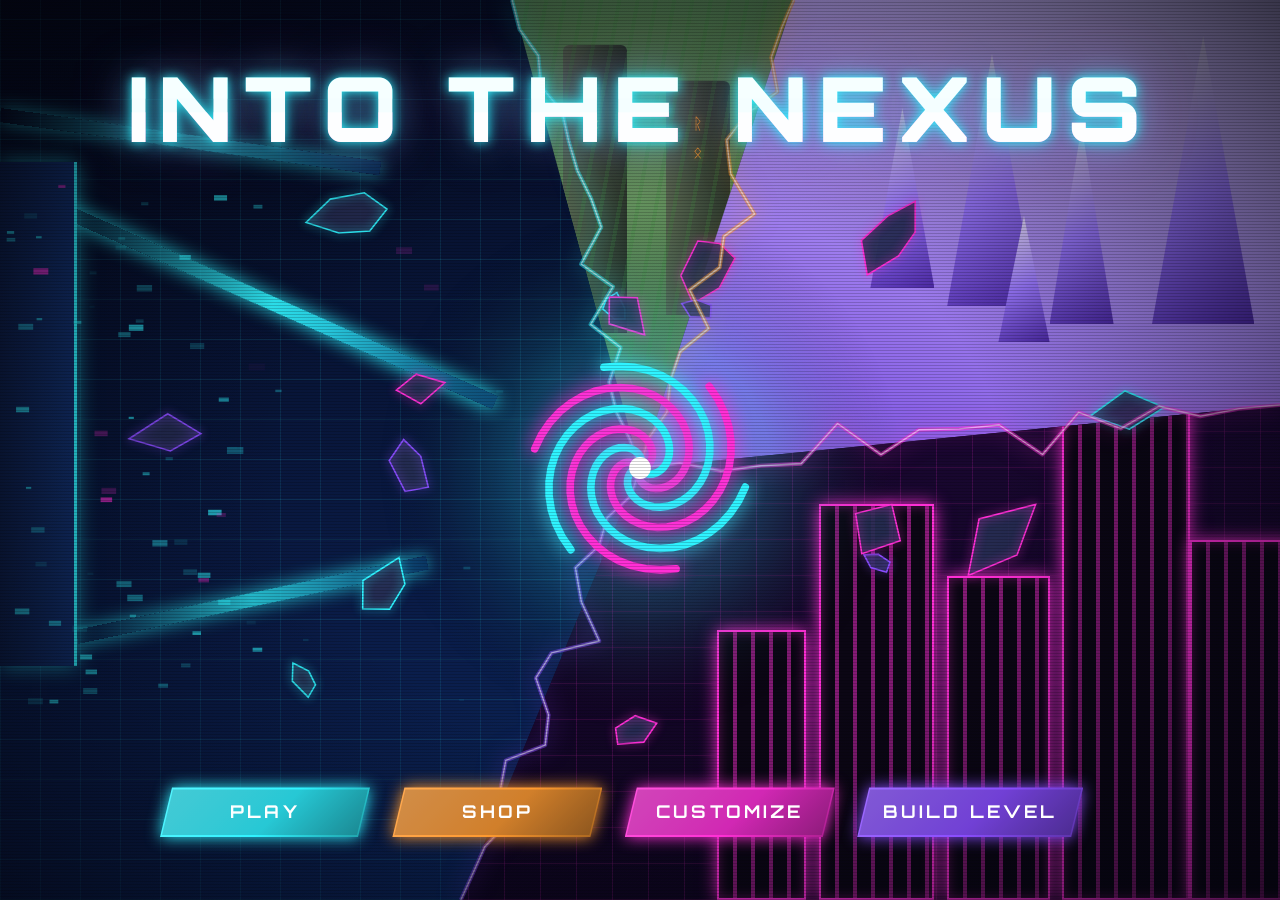
<file: index.html>
<!DOCTYPE html>
<html lang="en">
<head>
  <meta charset="UTF-8">
  <meta name="viewport" content="width=device-width, initial-scale=1, viewport-fit=cover">
  <title>Into the Nexus</title>
  <link rel="preconnect" href="https://fonts.googleapis.com">
  <link rel="preconnect" href="https://fonts.gstatic.com" crossorigin>
  <link href="https://fonts.googleapis.com/css2?family=Orbitron:wght@500;700;900&display=swap" rel="stylesheet">
  <style>

/* ===== THE NEXUS ===== */
:root{--void:#05030a;--r1:#00e5ff;--r2:#ff2e93;--r3:#ffb020;--r4:#7cff4d;--violet:#8a4dff;--text:#eef2ff;--muted:#8f8aa8;--border:#2a2440;--cut:14px}
*{box-sizing:border-box;-webkit-tap-highlight-color:transparent;-webkit-user-select:none;user-select:none}
html,body{margin:0;width:100%;height:100%;overflow:hidden;background:var(--void);overscroll-behavior:none}
body{touch-action:none;font-family:"Trebuchet MS","Segoe UI",system-ui,sans-serif;color:var(--text)}
canvas{display:block}.menu{position:fixed;inset:0;z-index:10;display:flex;flex-direction:column;align-items:center;justify-content:center;gap:16px;padding:max(20px,env(safe-area-inset-top)) 20px max(20px,env(safe-area-inset-bottom));color:var(--text);text-align:center;overflow:hidden;background:radial-gradient(circle at 50% 50%,#000 0,#000 12%,transparent 38%),radial-gradient(circle at 0 0,rgba(0,229,255,.35),transparent 45%),radial-gradient(circle at 100% 0,rgba(255,46,147,.32),transparent 45%),radial-gradient(circle at 0 100%,rgba(124,255,77,.22),transparent 45%),radial-gradient(circle at 100% 100%,rgba(255,176,32,.3),transparent 45%),var(--void);animation:fadeIn .4s ease-out,realityDrift 14s ease-in-out infinite alternate}
/* Main menu: keep the upgraded CSS/Nexus visual; no Gemini artwork. */
#menu{background-color:transparent!important}
.menu:before,.menu:after{content:none;display:none}
#menu{animation:fadeIn .4s ease-out}
.menu>*{position:relative;z-index:1}.menu.hidden{display:none}.menu h1{font-size:clamp(34px,8vw,76px);margin:0 0 18px;letter-spacing:10px;text-transform:uppercase;font-weight:900;color:#fff;text-shadow:-3px 0 var(--r1),3px 0 var(--r2),0 0 24px rgba(138,77,255,.9),0 0 60px rgba(138,77,255,.6);animation:glitch 3.2s infinite}
.menu h2{font-size:clamp(26px,5vw,48px);margin:0 0 14px;font-weight:800;letter-spacing:4px;text-transform:uppercase;text-shadow:-2px 0 var(--r1),2px 0 var(--r2),0 0 22px rgba(138,77,255,.7)}.menu p{margin:0;font-size:15px;letter-spacing:4px;text-transform:uppercase;color:var(--muted)}

.menu .level{font-size:17px}.loader{width:260px;height:12px;border:2px solid var(--border);clip-path:polygon(8px 0,100% 0,calc(100% - 8px) 100%,0 100%);background:#0a0716;box-shadow:inset 0 2px 6px rgba(0,0,0,.7);overflow:hidden}.loader:after{content:"";display:block;width:45%;height:100%;background:linear-gradient(90deg,var(--r1),var(--violet),var(--r2),var(--r3));box-shadow:0 0 14px var(--violet);animation:load 1s ease-in-out infinite}
@keyframes load{0%{transform:translateX(-100%)}100%{transform:translateX(330%)}}@keyframes fadeIn{from{opacity:0}to{opacity:1}}@keyframes spin{to{transform:rotate(360deg)}}@keyframes realityDrift{from{filter:hue-rotate(0deg)}to{filter:hue-rotate(40deg)}}@keyframes portal{from{background-position:0 0,0 0}to{background-position:250% 0,0 0}}@keyframes flicker{0%,92%,100%{opacity:1}93%{opacity:.55}95%{opacity:1}97%{opacity:.7}}@keyframes glitch{0%,86%,100%{transform:none;text-shadow:-3px 0 var(--r1),3px 0 var(--r2),0 0 24px rgba(138,77,255,.9),0 0 60px rgba(138,77,255,.6)}88%{transform:translate(-4px,1px) skewX(-6deg);text-shadow:-9px 0 var(--r1),9px 0 var(--r2),0 0 24px rgba(138,77,255,.9)}90%{transform:translate(5px,-2px) skewX(5deg);text-shadow:8px 0 var(--r4),-8px 0 var(--r3),0 0 30px rgba(255,46,147,.9)}92%{transform:translate(-2px,0);text-shadow:-5px 0 var(--r1),5px 0 var(--r2),0 0 24px rgba(138,77,255,.9)}}@keyframes jitter{0%{transform:translate(-2px,-2px)}50%{transform:translate(2px,-3px)}100%{transform:translate(0,-2px)}}
@media(max-height:480px){.menu{gap:10px}.menu h1{margin-bottom:6px;letter-spacing:6px}.menu button{min-height:46px;font-size:16px}}@media(prefers-reduced-motion:reduce){.menu,.menu:before,.menu:after,.menu h1,.menu button,.menu button:first-of-type,.loader:after{animation:none}}

/* ===== CHARACTER CUSTOMIZATION ===== */
.customizeModeTabs{display:flex;gap:8px;z-index:2}.customizeMode{min-width:190px!important;min-height:46px!important;font-size:14px!important}.customizeMode.active{background:linear-gradient(120deg,#00e5ff,#8a4dff,#ff2e93) padding-box,linear-gradient(120deg,#00e5ff,#ff2e93) border-box!important;color:#05030a!important}
.customizePanel{display:flex;flex-direction:column;align-items:center;gap:10px;z-index:2}.customizePanel.hidden{display:none}.characterPreview{width:220px;height:220px;display:flex;align-items:center;justify-content:center}#characterPreviewCanvas{width:220px;height:220px;display:block}
.colorControls{display:flex;align-items:center;justify-content:center;gap:12px;flex-wrap:wrap}.colorControls label,.paintSide label{font-size:12px;letter-spacing:2px;color:var(--muted);font-weight:800}#characterColor,#paintColor{width:58px;height:42px;padding:2px;border:2px solid #3b3158;border-radius:8px;background:#0b0814;cursor:pointer}#characterColorValue,#paintColorValue{min-width:78px;font:700 12px system-ui;letter-spacing:1px;color:var(--text)}
.paintHint{font-size:11px!important;letter-spacing:2px!important}.paintWorkspace{display:flex;align-items:center;gap:18px}.paintWorkspace #paintCanvas{width:min(58vw,360px);height:min(58vw,360px);max-height:55vh;border:2px solid #3b3158;background:#080611;image-rendering:pixelated;touch-action:none;box-shadow:0 0 25px rgba(138,77,255,.25)}.paintSide{display:flex;flex-direction:column;align-items:center;gap:8px;min-width:125px}.paintSide button{min-width:125px!important;min-height:40px!important;font-size:12px!important;padding:8px 12px!important}.paintSide #paintDone{background:linear-gradient(120deg,#00e5ff,#8a4dff,#ff2e93)!important;color:#05030a!important}
#paintEraser.active{background:#ff2e93!important;color:#fff!important}
@media(max-width:650px){.customizeMode{min-width:145px!important}.paintWorkspace{gap:8px}.paintWorkspace #paintCanvas{width:min(62vw,300px);height:min(62vw,300px)}.paintSide{min-width:92px}.paintSide button{min-width:92px!important;font-size:10px!important}.paintSide label{font-size:9px}.paintHint{font-size:9px!important}.characterPreview,#characterPreviewCanvas{width:150px;height:150px}}
@media(max-width:430px){.customizeMode{min-width:125px!important;font-size:11px!important}.paintWorkspace{gap:5px}.paintWorkspace #paintCanvas{width:min(64vw,250px);height:min(64vw,250px)}.paintSide{min-width:80px}.paintSide button{min-width:80px!important;min-height:34px!important;font-size:9px!important;padding:6px!important}}

/* ===== LEVEL MAKER ===== */
.editorOverlay{position:fixed;inset:0;z-index:30;display:flex;align-items:center;justify-content:center;padding:10px;background:rgba(2,1,7,.86);backdrop-filter:blur(8px)}.editorOverlay.hidden{display:none}.editorPanel{width:min(1100px,98vw);max-height:96vh;display:flex;flex-direction:column;gap:8px;padding:12px;border:1px solid #3b3158;background:linear-gradient(180deg,#100b1d,#07050e);box-shadow:0 0 50px rgba(138,77,255,.3);border-radius:12px}.editorTop{display:flex;align-items:center;justify-content:space-between;gap:10px}.editorTop h2{margin:0;font-size:clamp(20px,4vw,32px);letter-spacing:3px}.editorTop p{margin:3px 0 0;font-size:11px;letter-spacing:1px;color:#9d98b5}.editorTop button,.editorTools button,.editorQuick button,.editorActions button,.editorModeTabs button{min-height:42px;padding:7px 12px;border:1px solid #3b3158;background:#151024;color:#eef2ff;border-radius:7px;font:700 12px system-ui;letter-spacing:1px}.editorModeTabs,.editorTools,.editorQuick,.editorActions{display:flex;gap:6px;flex-wrap:wrap}.editorModeTabs button{flex:1;min-width:90px}.editorModeTabs .active,.editorTools .active{background:linear-gradient(120deg,#00e5ff,#8a4dff,#ff2e93);color:#05030a;border-color:#fff}.editorTools button{flex:1;min-width:74px}.editorQuick button{min-width:64px}.editorCanvasWrap{width:100%;overflow:hidden;border:1px solid #302743;border-radius:7px;background:#07050e;touch-action:none}#editorCanvas{display:block;width:100%;height:auto;aspect-ratio:16/9;touch-action:none}.editorActions button{flex:1}.editorActions button:first-child{background:linear-gradient(120deg,#00e5ff,#8a4dff);color:#05030a}.levelName{min-width:220px;min-height:42px;padding:8px 12px;border:1px solid #3b3158;border-radius:7px;background:#0b0814;color:#eef2ff;font:700 13px system-ui;letter-spacing:1px;text-transform:uppercase;outline:none}.levelName:focus{border-color:#00e5ff;box-shadow:0 0 14px rgba(0,229,255,.25)}.editorModeTabs #editorMove,.editorModeTabs #editorCopy,.editorModeTabs #editorPaste{background:#0d0a17;border-color:#5a477c}.editorActions #publishLevel{background:linear-gradient(120deg,#ff2e93,#8a4dff,#00e5ff);color:#05030a;border-color:#fff}.officialLevels{width:min(600px,94vw);display:flex;flex-direction:column;gap:8px;max-height:26vh;overflow:auto}.officialLevel{min-width:0!important;width:100%;font-size:14px!important}.officialLevel span{float:right;opacity:.7;font-size:10px}
@media(max-width:650px){.editorPanel{padding:7px;gap:6px}.editorTop p{display:none}.editorTools button,.editorQuick button,.editorModeTabs button{min-height:38px;font-size:10px;padding:5px 7px}.editorQuick button{min-width:50px}.editorActions button{min-height:44px}.levelName{width:100%;min-width:0}.editorTop{flex-wrap:wrap}.editorTop .levelName{order:3}.officialLevels{max-height:22vh}}


/* ===== NEXUS SHOP ===== */
#shopMenu{
  background:
    radial-gradient(circle at 50% 45%,rgba(138,77,255,.18),transparent 42%),
    url("./assets/Gemini_Generated_Image_qe190zqe190zqe19.jpeg") center/cover no-repeat,
    rgba(5,3,10,.96);
}
.shopRobot{
  position:relative;
  width:min(860px,92vw);
  height:min(52vh,430px);
  min-height:260px;
  display:flex;
  align-items:center;
  justify-content:center;
  overflow:hidden;
  border:2px solid rgba(0,229,255,.55);
  border-radius:18px;
  background:
    linear-gradient(rgba(5,3,10,.16),rgba(5,3,10,.28)),
    url("./assets/Gemini_Generated_Image_qe190zqe190zqe19.jpeg") center/cover no-repeat;
  box-shadow:0 0 35px rgba(0,229,255,.2),0 0 70px rgba(138,77,255,.18);
}
.shopRobot:after{
  content:"";
  position:absolute;
  inset:0;
  pointer-events:none;
  background:linear-gradient(180deg,rgba(0,229,255,.08),transparent 35%,rgba(255,46,147,.08));
}
#shopRobotCanvas{
  position:relative;
  z-index:2;
  width:min(260px,42vw);
  height:auto;
  filter:drop-shadow(0 0 18px rgba(0,229,255,.65));
}
.shopLine,.shopHint{position:relative;z-index:2}
.nexusChat{position:relative;z-index:5;width:min(720px,92vw);max-height:42vh;display:flex;flex-direction:column;gap:10px}
.nexusChat.hidden{display:none}
.nexusMessages{max-height:25vh;overflow:auto;display:flex;flex-direction:column;gap:7px;padding:10px;border:1px solid #3b3158;border-radius:10px;background:rgba(7,5,14,.9)}
.nexusBubble{padding:9px 12px;border:1px solid #3b3158;border-radius:8px;background:#110d1f;color:var(--text);font:600 12px system-ui;text-align:left}
.nexusUserBubble{border-color:var(--r1);background:#0b1720}
.nexusInputRow{display:flex;gap:8px}
.nexusInputRow input{flex:1;min-width:0;min-height:46px;padding:8px 12px;border:1px solid #3b3158;border-radius:8px;background:#0b0814;color:var(--text);font:600 13px system-ui;outline:none}
.nexusInputRow input:focus{border-color:var(--r1);box-shadow:0 0 14px rgba(0,229,255,.2)}
.nexusInputRow button{min-width:110px!important;min-height:46px!important;font-size:13px!important}
@media(max-width:650px){
  .shopRobot{width:94vw;height:40vh;min-height:220px}
  #shopRobotCanvas{width:210px}
  .shopLine,.shopHint{font-size:10px!important;letter-spacing:2px!important}
  .nexusInputRow button{min-width:86px!important}
}



/* ===== NEW NEXUS MAIN MENU VISUAL ===== */

/* ============================================================
   INTO THE NEXUS - main menu styles
   Colours and the vortex position live in :root so they are
   easy to tweak. The vortex centre (50% / 52%) must match
   CX / CY in menu.js and the clip-path points below.
   ============================================================ */

:root {
  --cyan: #2ff3ff;
  --magenta: #ff2fd6;
  --violet: #8a4dff;
  --orange: #ff9a2f;
  --ink: #070b1a;
}

* { box-sizing: border-box; margin: 0; padding: 0; }

html, body {
  height: 100%;
  background: var(--ink);
  color: #e8fbff;
  font-family: 'Orbitron', 'Segoe UI', system-ui, sans-serif;
  overflow: hidden;
  -webkit-tap-highlight-color: transparent;
}

#stage {
  position: fixed;
  inset: 0;
  overflow: hidden;
  isolation: isolate;
}

/* ---------- Realms ---------- */

.realm { position: absolute; inset: 0; }

/* Left: neon cyber-tech */
.cyber {
  clip-path: polygon(0 0, 40% 0, 50% 52%, 36% 100%, 0 100%);
  background:
    repeating-linear-gradient(0deg, rgba(47,243,255,.10) 0 1px, transparent 1px 40px),
    repeating-linear-gradient(90deg, rgba(47,243,255,.10) 0 1px, transparent 1px 40px),
    linear-gradient(160deg, #04081a 0%, #0a1c48 55%, #0b2b66 100%);
}
.beam {
  position: absolute;
  height: 14px;
  background: linear-gradient(90deg, transparent, var(--cyan), #0b3d6e);
  box-shadow: 0 0 18px var(--cyan);
  transform-origin: left center;
  animation: beamPulse 3.2s ease-in-out infinite;
}
.b1 { left: 4%;  top: 22%; width: 38%; transform: rotate(24deg); }
.b2 { left: 0;   top: 12%; width: 30%; transform: rotate(8deg);  animation-delay: -1s; opacity: .7; }
.b3 { left: 6%;  top: 70%; width: 28%; transform: rotate(-12deg); animation-delay: -2s; opacity: .8; }
.slab {
  position: absolute;
  left: 0; top: 18%;
  width: 6%; height: 56%;
  background: linear-gradient(90deg, #0c1d44, #12306b);
  border-right: 3px solid var(--cyan);
  box-shadow: 0 0 20px rgba(47,243,255,.6);
}
@keyframes beamPulse {
  0%, 100% { filter: brightness(.8); }
  50%      { filter: brightness(1.5); }
}

/* Top: overgrown ruins */
.jungle {
  clip-path: polygon(40% 0, 62% 0, 50% 52%);
  background:
    radial-gradient(ellipse at 50% 22%, rgba(170,230,150,.45), transparent 62%),
    linear-gradient(#335a37, #1a3624 60%, #0d1d16);
}
.pillar {
  position: absolute;
  top: 5%;
  width: 5%; height: 32%;
  background: linear-gradient(90deg, #56654f, #2c382d);
  border-radius: 6px 6px 0 0;
}
.pillar::after {
  content: '\16B1\A\16DF';        /* rune glyphs */
  white-space: pre;
  position: absolute;
  inset: 12% 0 auto 0;
  text-align: center;
  line-height: 1.8;
  color: var(--orange);
  text-shadow: 0 0 10px var(--orange);
  animation: runeGlow 2.4s ease-in-out infinite;
}
.p1 { left: 44%; }
.p2 { left: 52%; height: 26%; top: 9%; }
.p2::after { animation-delay: -1.2s; }
.vines {
  position: absolute; inset: 0;
  background: repeating-linear-gradient(100deg, rgba(60,140,60,.0) 0 14px, rgba(60,140,60,.22) 14px 18px);
}
@keyframes runeGlow {
  0%, 100% { opacity: .55; }
  50%      { opacity: 1; }
}

/* Upper right: crystal ice */
.crystal {
  clip-path: polygon(62% 0, 100% 0, 100% 45%, 50% 52%);
  background: linear-gradient(200deg, #d8c9ff 0%, #8a63e8 40%, #3a1f78 100%);
}
.crystal-shard {
  position: absolute;
  background: linear-gradient(160deg, #f1e9ff, #9a78ff 55%, #4d2aa6);
  clip-path: polygon(50% 0, 100% 100%, 0 100%);
  filter: drop-shadow(0 0 10px rgba(180,150,255,.8));
  animation: shardShimmer 4s ease-in-out infinite;
}
.c1 { left: 68%; top: 12%; width: 5%;  height: 20%; }
.c2 { left: 74%; top: 6%;  width: 7%;  height: 28%; animation-delay: -1s; }
.c3 { left: 82%; top: 14%; width: 5%;  height: 22%; animation-delay: -2s; }
.c4 { left: 90%; top: 4%;  width: 8%;  height: 32%; animation-delay: -3s; }
.c5 { left: 78%; top: 24%; width: 4%;  height: 14%; animation-delay: -.5s; }
@keyframes shardShimmer {
  0%, 100% { filter: drop-shadow(0 0 8px rgba(180,150,255,.6)) brightness(1); }
  50%      { filter: drop-shadow(0 0 18px rgba(255,255,255,.9)) brightness(1.3); }
}

/* Lower right: neon block city */
.city {
  clip-path: polygon(50% 52%, 100% 45%, 100% 100%, 36% 100%);
  background:
    repeating-linear-gradient(0deg, rgba(255,47,214,.16) 0 1px, transparent 1px 36px),
    repeating-linear-gradient(90deg, rgba(255,47,214,.16) 0 1px, transparent 1px 36px),
    linear-gradient(#22093f, #0f0520);
}
.block {
  position: absolute;
  bottom: 0;
  background:
    repeating-linear-gradient(90deg, transparent 0 14px, rgba(255,47,214,.5) 14px 18px) 0 0 / 100% 12px,
    #0b0614;
  border: 2px solid var(--magenta);
  box-shadow: 0 0 16px var(--magenta), inset 0 0 12px rgba(255,47,214,.35);
  animation: blockFlicker 5s steps(1) infinite;
}
.k1 { left: 56%; width: 7%;  height: 30%; }
.k2 { left: 64%; width: 9%;  height: 44%; animation-delay: -1.3s; }
.k3 { left: 74%; width: 8%;  height: 36%; animation-delay: -2.1s; }
.k4 { left: 83%; width: 10%; height: 56%; animation-delay: -3.4s; }
.k5 { left: 93%; width: 9%;  height: 40%; animation-delay: -.7s; }
@keyframes blockFlicker {
  0%, 92%, 100% { opacity: 1; }
  94% { opacity: .55; }
  96% { opacity: 1; }
  98% { opacity: .7; }
}

/* ---------- Effects layers ---------- */

#fx { position: absolute; inset: 0; width: 100%; height: 100%; z-index: 2; }

.vignette {
  position: absolute; inset: 0; z-index: 3; pointer-events: none;
  background: radial-gradient(ellipse at 50% 52%, transparent 40%, rgba(2,3,12,.75) 100%);
}
.scanlines {
  position: absolute; inset: 0; z-index: 4; pointer-events: none;
  background: repeating-linear-gradient(0deg, rgba(0,0,0,.18) 0 1px, transparent 1px 3px);
  mix-blend-mode: multiply;
}
.flash {
  position: absolute; inset: 0; z-index: 9; pointer-events: none;
  background: radial-gradient(circle at 50% 52%, #fff, var(--magenta) 40%, transparent 75%);
  opacity: 0;
}

/* Whole-screen glitch burst (class toggled by menu.js) */
#stage.glitching .realm {
  filter: hue-rotate(40deg) saturate(1.6) drop-shadow(4px 0 0 rgba(255,47,214,.7)) drop-shadow(-4px 0 0 rgba(47,243,255,.7));
  transform: translateX(var(--shift, 4px)) skewX(-1deg);
}
#stage.warping .flash { animation: warpFlash .65s ease-in forwards; }
@keyframes warpFlash {
  0%   { opacity: 0; }
  70%  { opacity: .85; }
  100% { opacity: 1; }
}

/* ---------- Title ---------- */

.title {
  position: absolute;
  z-index: 6;
  top: 7%;
  left: 50%;
  transform: translateX(-50%);
  width: 94%;
  text-align: center;
  font-weight: 900;
  font-size: clamp(1.9rem, 7vw, 5.6rem);
  letter-spacing: .12em;
  line-height: 1;
  color: #f4feff;
  text-shadow: 0 0 12px var(--cyan), 0 0 36px rgba(47,243,255,.55), 0 0 60px rgba(255,47,214,.35);
  animation: titleFloat 5s ease-in-out infinite, titleFlicker 7s steps(1) infinite;
}
.title::before, .title::after {
  content: attr(data-text);
  position: absolute; inset: 0;
  width: 100%;
  opacity: .85;
  pointer-events: none;
}
.title::before {
  color: var(--cyan);
  text-shadow: none;
  clip-path: inset(0 0 60% 0);
  animation: slice1 3.4s steps(1) infinite;
  mix-blend-mode: screen;
}
.title::after {
  color: var(--magenta);
  text-shadow: none;
  clip-path: inset(55% 0 0 0);
  animation: slice2 2.9s steps(1) infinite;
  mix-blend-mode: screen;
}
@keyframes titleFloat {
  0%, 100% { transform: translate(-50%, 0); }
  50%      { transform: translate(-50%, 8px); }
}
@keyframes titleFlicker {
  0%, 91%, 100% { opacity: 1; }
  92% { opacity: .6; }
  93% { opacity: 1; }
  95% { opacity: .75; }
}
@keyframes slice1 {
  0%, 82%, 100% { transform: translate(0); clip-path: inset(0 0 60% 0); }
  84% { transform: translate(-6px, 1px); clip-path: inset(10% 0 52% 0); }
  88% { transform: translate(5px, -1px); clip-path: inset(34% 0 30% 0); }
  92% { transform: translate(-3px, 0);  clip-path: inset(2% 0 78% 0); }
}
@keyframes slice2 {
  0%, 70%, 100% { transform: translate(0); clip-path: inset(55% 0 0 0); }
  72% { transform: translate(7px, 1px);  clip-path: inset(60% 0 14% 0); }
  78% { transform: translate(-6px, 0);   clip-path: inset(44% 0 36% 0); }
  86% { transform: translate(4px, -1px); clip-path: inset(78% 0 4% 0); }
}

/* ---------- Menu buttons ---------- */

.mainMenu {
  position: absolute;
  z-index: 7;
  left: 50%;
  bottom: 7%;
  transform: translateX(-50%);
  width: min(960px, 94%);
}
.mainMenu ul {
  list-style: none;
  display: flex;
  justify-content: center;
  gap: clamp(.6rem, 2vw, 1.4rem);
  flex-wrap: wrap;
}
.slot { filter: drop-shadow(0 0 8px var(--c)); transition: filter .2s, transform .2s; }
.slot:hover, .slot:focus-within {
  filter: drop-shadow(0 0 16px var(--c)) drop-shadow(0 0 30px var(--c));
  transform: translateY(-4px);
}

.btn {
  --cut: 12px;
  position: relative;
  min-width: clamp(130px, 18vw, 210px);
  padding: 1rem 1.6rem;
  border: 0;
  cursor: pointer;
  background: linear-gradient(135deg, color-mix(in srgb, var(--c) 82%, white), var(--c) 55%, color-mix(in srgb, var(--c) 65%, black));
  color: #ffffff;
  font: 700 clamp(.85rem, 1.6vw, 1.1rem)/1 'Orbitron', system-ui, sans-serif;
  letter-spacing: .18em;
  clip-path: polygon(var(--cut) 0, 100% 0, calc(100% - var(--cut)) 100%, 0 100%);
  outline: none;
}
.btn::before {              /* dark fill leaves a 2px neon border */
  content: '';
  position: absolute; inset: 2px;
  background: rgba(5,8,22,.18);
  clip-path: polygon(calc(var(--cut) - 1px) 0, 100% 0, calc(100% - var(--cut) + 1px) 100%, 0 100%);
  transition: background .2s;
}
.btn:hover::before, .btn:focus-visible::before {
  background: rgba(255,255,255,.12);
}

.label { position: relative; z-index: 1; display: inline-block; }
.label::before, .label::after {
  content: attr(data-text);
  position: absolute; left: 0; top: 0;
  opacity: 0;
  pointer-events: none;
}
.label::before { color: var(--cyan);    }
.label::after  { color: var(--magenta); }
.btn:hover .label::before,  .btn:focus-visible .label::before  { opacity: .9; animation: btnGlitchA .45s steps(1) infinite; }
.btn:hover .label::after,   .btn:focus-visible .label::after   { opacity: .9; animation: btnGlitchB .45s steps(1) infinite; }
@keyframes btnGlitchA {
  0%   { transform: translate(-2px, 0);  clip-path: inset(0 0 55% 0); }
  33%  { transform: translate(2px, 1px); clip-path: inset(30% 0 20% 0); }
  66%  { transform: translate(-1px, 0);  clip-path: inset(60% 0 0 0); }
}
@keyframes btnGlitchB {
  0%   { transform: translate(2px, 0);   clip-path: inset(50% 0 0 0); }
  33%  { transform: translate(-2px, -1px); clip-path: inset(10% 0 55% 0); }
  66%  { transform: translate(1px, 0);   clip-path: inset(35% 0 30% 0); }
}
.btn:active { transform: scale(.97); }

/* ---------- Toast (placeholder feedback; remove when screens exist) ---------- */

#toast {
  position: absolute;
  z-index: 10;
  left: 50%; top: 24%;
  transform: translate(-50%, -10px);
  padding: .7rem 1.2rem;
  background: rgba(5,8,22,.85);
  border: 1px solid var(--cyan);
  box-shadow: 0 0 18px rgba(47,243,255,.5);
  font-size: .8rem;
  letter-spacing: .12em;
  opacity: 0;
  pointer-events: none;
  transition: opacity .25s, transform .25s;
  text-align: center;
}
#toast.show { opacity: 1; transform: translate(-50%, 0); }

/* ---------- Small screens ---------- */

@media (max-width: 640px) {
  .title { top: 6%; letter-spacing: .06em; }
  .mainMenu { bottom: 4%; }
  .mainMenu ul { display: grid; grid-template-columns: 1fr 1fr; }
  .btn { width: 100%; min-width: 0; padding: .95rem .6rem; letter-spacing: .1em; }
}

/* ---------- Respect reduced motion ---------- */

@media (prefers-reduced-motion: reduce) {
  *, *::before, *::after { animation: none !important; transition: none !important; }
}


</style>
</head>
<body>
  <main id="stage">

    <!-- Realms: each one is clipped to its own wedge; they all meet at the vortex -->
    <section class="realm cyber" aria-hidden="true">
      <div class="beam b1"></div>
      <div class="beam b2"></div>
      <div class="beam b3"></div>
      <div class="slab"></div>
    </section>

    <section class="realm jungle" aria-hidden="true">
      <div class="pillar p1"></div>
      <div class="pillar p2"></div>
      <div class="vines"></div>
    </section>

    <section class="realm crystal" aria-hidden="true">
      <div class="crystal-shard c1"></div>
      <div class="crystal-shard c2"></div>
      <div class="crystal-shard c3"></div>
      <div class="crystal-shard c4"></div>
      <div class="crystal-shard c5"></div>
    </section>

    <section class="realm city" aria-hidden="true">
      <div class="block k1"></div>
      <div class="block k2"></div>
      <div class="block k3"></div>
      <div class="block k4"></div>
      <div class="block k5"></div>
    </section>

    <!-- Vortex, rifts, debris, pixel glitches and screen tears are drawn here -->
    <canvas id="fx" aria-hidden="true"></canvas>

    <div class="vignette" aria-hidden="true"></div>
    <div class="scanlines" aria-hidden="true"></div>
    <div class="flash" aria-hidden="true"></div>

    <h1 id="title" class="title" data-text="INTO THE NEXUS">INTO THE NEXUS</h1>

    <nav id="menu" class="mainMenu" aria-label="Main menu">
      <ul>
        <li class="slot" style="--c: var(--cyan)">
          <button id="play" class="btn" data-action="play"><span class="label" data-text="PLAY">PLAY</span></button>
        </li>
        <li class="slot" style="--c: var(--orange)">
          <button id="shop" class="btn" data-action="shop"><span class="label" data-text="SHOP">SHOP</span></button>
        </li>
        <li class="slot" style="--c: var(--magenta)">
          <button id="customize" class="btn" data-action="customize"><span class="label" data-text="CUSTOMIZE">CUSTOMIZE</span></button>
        </li>
        <li class="slot" style="--c: var(--violet)">
          <button id="creator" class="btn" data-action="build"><span class="label" data-text="BUILD LEVEL">BUILD LEVEL</span></button>
        </li>
      </ul>
    </nav>

    <div id="toast" role="status" aria-live="polite"></div>
  </main>

  <canvas id="game" aria-label="Into the Nexus 2D game"></canvas>

  <div id="shopMenu" class="menu hidden">
    <h2>NEXUS SHOP</h2>
    <div class="shopRobot" aria-label="Nexus AI shopkeeper">
      <canvas id="shopRobotCanvas" width="260" height="300"></canvas>
    </div>
    <p class="shopLine">NEXUS AI IS WAITING.</p>
    <p class="shopHint">CLICK NEXUS TO TALK.</p>

    <div id="nexusChat" class="nexusChat hidden" aria-live="polite">
      <div id="nexusMessages" class="nexusMessages">
        <div class="nexusBubble">NEXUS: Hello. What are you looking for?</div>
      </div>
      <div class="nexusInputRow">
        <input id="nexusInput" type="text" maxlength="180" autocomplete="off" placeholder="TYPE TO NEXUS..." aria-label="Message Nexus AI">
        <button id="nexusSend" type="button">SEND</button>
      </div>
    </div>

    <button id="shopBack" type="button">BACK</button>
  </div>

  <div id="customizeMenu" class="menu hidden">
    <h2>CUSTOMIZE CHARACTER</h2>
    <div class="customizeModeTabs">
      <button id="autoColorMode" class="customizeMode active" type="button">AUTO COLOUR</button>
      <button id="proCreateMode" class="customizeMode" type="button">PRO CREATE</button>
    </div>

    <div id="autoColorPanel" class="customizePanel">
      <div class="characterPreview"><canvas id="characterPreviewCanvas" width="220" height="220"></canvas></div>
      <div class="colorControls">
        <label for="characterColor">CHARACTER COLOUR</label>
        <input id="characterColor" type="color" value="#4dd7ff" aria-label="Character colour">
        <span id="characterColorValue">#4DD7FF</span>
      </div>
    </div>

    <div id="proCreatePanel" class="customizePanel hidden">
      <p class="paintHint">PAINT EVERY CELL · CHOOSE A COLOUR · TAP OR DRAG</p>
      <div class="paintWorkspace">
        <canvas id="paintCanvas" width="360" height="360" aria-label="Character paint editor"></canvas>
        <div class="paintSide">
          <label for="paintColor">PAINT COLOUR</label>
          <input id="paintColor" type="color" value="#4dd7ff" aria-label="Paint colour">
          <span id="paintColorValue">#4DD7FF</span>
          <button id="paintEraser" type="button">ERASER</button>
          <button id="paintClear" type="button">CLEAR</button>
          <button id="paintUndo" type="button">UNDO</button>
          <button id="paintDone" type="button">DONE</button>
        </div>
      </div>
    </div>
    <button id="customizeBack" type="button">BACK</button>
  </div>

  <div id="levelMenu" class="menu hidden">
    <h2>LEVEL SELECT</h2>
    <button class="level" data-level="1" type="button">LEVEL 1 <span id="level1Best">BEST: 0% · FIRST FLIGHT</span></button>
    <button class="level" data-level="2" type="button">LEVEL 2 🔒 <span>LOCKED</span></button>
    <div id="officialLevels" class="officialLevels" aria-label="Official creator levels"></div>
    <button id="back" type="button">BACK</button>
  </div>

  <div id="passwordMenu" class="menu hidden">
    <h2>CREATOR ACCESS</h2><p>ENTER CREATOR PASSWORD</p>
    <input id="creatorPassword" type="password" inputmode="text" autocomplete="off" maxlength="32" placeholder="PASSWORD">
    <button id="unlockCreator" type="button">UNLOCK</button><button id="cancelCreator" type="button">BACK</button>
    <p id="passwordError" class="errorText" aria-live="polite"></p>
  </div>

  <div id="editorMenu" class="editorOverlay hidden">
    <div class="editorPanel">
      <div class="editorTop">
        <input id="levelName" class="levelName" maxlength="28" autocomplete="off" placeholder="LEVEL NAME" aria-label="Level name">
        <div><h2>LEVEL MAKER</h2><p id="editorStatus">BLOCK selected · tap the grid to place</p></div>
        <button id="closeEditor" type="button">EXIT</button>
      </div>
      <div class="editorModeTabs">
        <button id="editorMove" type="button">MOVE</button><button id="editorCopy" type="button">COPY</button><button id="editorPaste" type="button">PASTE</button>
        <button class="modeTab active" data-mode="build" type="button">BUILD</button><button class="modeTab" data-mode="edit" type="button">EDIT</button><button class="modeTab" data-mode="delete" type="button">DELETE</button>
      </div>
      <div class="editorTools">
        <button class="tool active" data-tool="block" type="button">BLOCK</button><button class="tool" data-tool="spike" type="button">SPIKE</button><button class="tool" data-tool="platform" type="button">PLATFORM</button><button class="tool" data-tool="energy" type="button">ENERGY</button><button class="tool" data-tool="reality" type="button">REALITY</button><button class="tool" data-tool="erase" type="button">ERASE</button>
      </div>
      <div class="editorQuick">
        <button id="editorUndo" type="button">↶ UNDO</button><button id="editorRedo" type="button">↷ REDO</button><button id="editorGrid" type="button">GRID: ON</button><button id="editorSnap" type="button">SNAP: ON</button><button id="editorZoomOut" type="button">−</button><button id="editorZoomIn" type="button">+</button><button id="editorLeft" type="button">◀</button><button id="editorRight" type="button">▶</button>
      </div>
      <div class="editorCanvasWrap"><canvas id="editorCanvas" aria-label="Level maker canvas"></canvas></div>
      <div class="editorActions"><button id="saveLevel" type="button">SAVE LEVEL</button><button id="publishLevel" type="button">PUBLISH AS OFFICIAL</button><button id="testLevel" type="button">TEST LEVEL</button><button id="clearLevel" type="button">CLEAR</button></div>
    </div>
  </div>

  

<script src="game.js"></script>
<script>
(() => {
  const shop = document.getElementById("shop");
  const shopMenu = document.getElementById("shopMenu");
  const shopBack = document.getElementById("shopBack");
  const canvas = document.getElementById("shopRobotCanvas");
  const ctx = canvas && canvas.getContext("2d");
  const nexusChat = document.getElementById("nexusChat");
  const nexusInput = document.getElementById("nexusInput");
  const nexusSend = document.getElementById("nexusSend");
  const nexusMessages = document.getElementById("nexusMessages");

  const SHOP_BG="assets/Gemini_Generated_Image_qe190zqe190zqe19.jpeg";
  const ROBOT_IMAGE="assets/Gemini_Generated_Image_beqmwkbeqmwkbeqm.jpeg";
  const shopBackgroundImage=new Image();
  shopBackgroundImage.decoding="async";
  shopBackgroundImage.src=SHOP_BG;

  const robotImage=new Image();
  robotImage.decoding="async";
  robotImage.src=ROBOT_IMAGE;

  function prepareShopAssets(){
    if(shopMenu){
      shopMenu.style.backgroundImage =
        'radial-gradient(circle at 50% 45%,rgba(138,77,255,.18),transparent 42%),url("' +
        new URL(SHOP_BG, location.href).href +
        '")';
    }
  }

  function drawShopRobot(){
    if(!ctx)return;
    ctx.clearRect(0,0,260,300);

    const draw=()=>{
      if(!robotImage.naturalWidth)return;
      ctx.clearRect(0,0,260,300);
      ctx.save();
      ctx.globalAlpha=.18;
      ctx.fillStyle="#00e5ff";
      ctx.beginPath();ctx.arc(130,150,105,0,Math.PI*2);ctx.fill();
      ctx.globalAlpha=1;
      const scale=Math.min(230/robotImage.naturalWidth,260/robotImage.naturalHeight);
      const w=robotImage.naturalWidth*scale,h=robotImage.naturalHeight*scale;
      ctx.drawImage(robotImage,130-w/2,150-h/2,w,h);
      ctx.restore();
    };

    if(robotImage.complete && robotImage.naturalWidth){
      draw();
    }else{
      robotImage.onload=draw;
    }
  }

  function openNexusChat(){
    if(!nexusChat)return;
    nexusChat.classList.remove("hidden");
    if(nexusInput){
      nexusInput.focus();
      nexusInput.select();
    }
  }

  function addNexusMessage(label, message, mine=false){
    if(!nexusMessages)return;
    const bubble=document.createElement("div");
    bubble.className="nexusBubble" + (mine ? " nexusUserBubble" : "");
    bubble.textContent=label + ": " + message;
    nexusMessages.appendChild(bubble);
    nexusMessages.scrollTop=nexusMessages.scrollHeight;
  }

  async function sendNexusMessage(){
    const message=(nexusInput?.value || "").trim();
    if(!message)return;
    addNexusMessage("YOU",message,true);
    nexusInput.value="";

    const thinking=document.createElement("div");
    thinking.className="nexusBubble";
    thinking.textContent="NEXUS: Thinking...";
    nexusMessages.appendChild(thinking);
    nexusMessages.scrollTop=nexusMessages.scrollHeight;

    try {
      const response=await fetch("https://nexus-ai.pagey101212.workers.dev/",{
        method:"POST",
        headers:{"Content-Type":"application/json"},
        body:JSON.stringify({message})
      });
      const data=await response.json();
      thinking.remove();
      if(!response.ok || !data.response) throw new Error(data.error || "Nexus did not respond.");
      addNexusMessage("NEXUS",data.response);
    } catch(error) {
      thinking.remove();
      addNexusMessage("NEXUS","Connection to my AI core failed. Try again in a moment.");
      console.error("Nexus AI error:",error);
    }
  }

  if(canvas){
    canvas.addEventListener("click",openNexusChat);
    canvas.addEventListener("pointerdown",openNexusChat);
  }

  if(nexusSend) nexusSend.addEventListener("click",sendNexusMessage);
  if(nexusInput){
    nexusInput.addEventListener("keydown",(event)=>{
      if(event.key==="Enter")sendNexusMessage();
    });
  }

  if(shop){
    shop.addEventListener("click",()=>{
      playing=false;
      hideOverlay(document.getElementById("menu"));
      prepareShopAssets();
      showOverlay(shopMenu);
      drawShopRobot();
      if(nexusChat)nexusChat.classList.add("hidden");
    });
  }
  if(shopBack){
    shopBack.addEventListener("click",()=>{
      hideOverlay(shopMenu);
      showOverlay(document.getElementById("menu"));
    });
  }
})();
</script>

  <script>
    (() => {
      const menu = document.getElementById("menu");
      const params = new URLSearchParams(location.search);
      const screen = params.get("screen");
      const start = params.get("start") === "1";

      function showMainMenu() {
        menu.classList.remove("hidden");
        menu.style.display = "flex";

        if (start || screen === "levels") {
          const levelMenu = document.getElementById("levelMenu");
          if (levelMenu && typeof showOverlay === "function") showOverlay(levelMenu);
        } else if (screen === "shop") {
          const shopButton = document.getElementById("shop");
          if (shopButton) shopButton.click();
        } else if (screen === "customize") {
          const customize = document.getElementById("customize");
          if (customize) customize.click();
        } else if (screen === "maker") {
          const creator = document.getElementById("creator");
          if (creator) creator.click();
        }
      }

      showMainMenu();
    })();
  </script>


<script>
/* ============================================================
   INTO THE NEXUS - main menu logic
   - Canvas: spinning vortex, jagged rift lightning, drifting
     debris, pixel glitches and screen tears
   - Random glitch bursts across the whole screen
   - Button handlers: edit ACTIONS below to hook up your game
   ============================================================ */

(() => {
  'use strict';

  /* ---------- 1. HOOK YOUR GAME UP HERE ---------- */
  const ACTIONS = {
    play:      () => notify('PLAY - connect your level select / game start here'),
    shop:      () => notify('SHOP - connect your shop screen here'),
    customize: () => notify('CUSTOMIZE - connect your icon / colour editor here'),
    build:     () => notify('BUILD LEVEL - connect your level editor here'),
  };

  /* ---------- 2. Setup ---------- */
  const CX = 0.5, CY = 0.52;                       // vortex centre (fraction of screen)
  const stage  = document.getElementById('stage');
  const title  = document.getElementById('title');
  const canvas = document.getElementById('fx');
  const ctx    = canvas.getContext('2d');
  const toastEl = document.getElementById('toast');
  const reduceMotion = window.matchMedia('(prefers-reduced-motion: reduce)').matches;

  // Rift lines run from the vortex to the edge of the screen: [x, y, colour]
  const RIFTS = [
    [0.40, 0.00, '#2ff3ff'],
    [0.62, 0.00, '#ff9a2f'],
    [1.00, 0.45, '#ff2fd6'],
    [0.36, 1.00, '#8a4dff'],
  ];

  let W = 0, H = 0, dpr = 1, cx = 0, cy = 0;
  let debris = [], pixels = [], bolts = [];
  let warp = 0, warpTarget = 0;
  let glitchUntil = 0;
  let busy = false;

  const rand = (a, b) => a + Math.random() * (b - a);

  function resize() {
    dpr = Math.min(window.devicePixelRatio || 1, 2);
    W = window.innerWidth;
    H = window.innerHeight;
    canvas.width  = Math.round(W * dpr);
    canvas.height = Math.round(H * dpr);
    ctx.setTransform(dpr, 0, 0, dpr, 0, 0);
    cx = W * CX;
    cy = H * CY;
    buildDebris();
    buildPixels();
    buildBolts();
  }

  /* ---------- 3. Debris (floating broken platforms) ---------- */
  function buildDebris() {
    const unit = Math.min(W, H);
    debris = Array.from({ length: 16 }, () => {
      const sides = Math.floor(rand(4, 7));
      const size = rand(0.018, 0.06) * unit;
      const pts = Array.from({ length: sides }, (_, i) => {
        const a = (i / sides) * Math.PI * 2;
        const r = size * rand(0.6, 1.1);
        return [Math.cos(a) * r, Math.sin(a) * r * 0.65];
      });
      return {
        pts,
        ang: rand(0, Math.PI * 2),
        dist: rand(0.16, 0.42) * unit,
        orbit: rand(0.04, 0.12) * (Math.random() < 0.5 ? -1 : 1),
        rot: rand(0, Math.PI * 2),
        spin: rand(-0.5, 0.5),
        bob: rand(0, Math.PI * 2),
        edge: ['#2ff3ff', '#ff2fd6', '#8a4dff'][Math.floor(rand(0, 3))],
      };
    });
  }

  function drawDebris(t, dt) {
    for (const d of debris) {
      d.ang += d.orbit * dt;
      d.rot += d.spin * dt;
      const pull = 1 - warp * 0.9;                  // debris gets sucked in when warping
      const x = cx + Math.cos(d.ang) * d.dist * 1.5 * pull;
      const y = cy + Math.sin(d.ang) * d.dist * 0.8 * pull + Math.sin(t + d.bob) * 6;
      ctx.save();
      ctx.translate(x, y);
      ctx.rotate(d.rot);
      ctx.beginPath();
      d.pts.forEach(([px, py], i) => (i ? ctx.lineTo(px, py) : ctx.moveTo(px, py)));
      ctx.closePath();
      ctx.fillStyle = 'rgba(40,46,84,.92)';
      ctx.fill();
      ctx.strokeStyle = d.edge;
      ctx.lineWidth = 1.6;
      ctx.shadowColor = d.edge;
      ctx.shadowBlur = 10;
      ctx.stroke();
      ctx.restore();
    }
  }

  /* ---------- 4. Rift lightning ---------- */
  function makeBolt(x1, y1, x2, y2, jitter) {
    const segs = 16;
    const dx = x2 - x1, dy = y2 - y1;
    const len = Math.hypot(dx, dy);
    const nx = -dy / len, ny = dx / len;
    const pts = [[x1, y1]];
    for (let i = 1; i < segs; i++) {
      const f = i / segs;
      const off = rand(-jitter, jitter) * Math.sin(f * Math.PI);
      pts.push([x1 + dx * f + nx * off, y1 + dy * f + ny * off]);
    }
    pts.push([x2, y2]);
    return pts;
  }

  function buildBolts() {
    bolts = RIFTS.map(([fx, fy, color]) => ({
      color,
      pts: makeBolt(cx, cy, fx * W, fy * H, Math.min(W, H) * 0.035),
    }));
  }

  function drawBolts(t) {
    for (const b of bolts) {
      const flick = 0.65 + 0.35 * Math.sin(t * 18 + b.pts.length);
      ctx.save();
      ctx.lineJoin = 'round';
      ctx.globalAlpha = flick;
      ctx.strokeStyle = b.color;
      ctx.shadowColor = b.color;
      ctx.shadowBlur = 22;
      ctx.lineWidth = 4;
      strokePath(b.pts);
      ctx.shadowBlur = 0;
      ctx.strokeStyle = '#ffffff';
      ctx.lineWidth = 1.4;
      strokePath(b.pts);
      ctx.restore();
    }
  }

  function strokePath(pts) {
    ctx.beginPath();
    pts.forEach(([x, y], i) => (i ? ctx.lineTo(x, y) : ctx.moveTo(x, y)));
    ctx.stroke();
  }

  /* ---------- 5. Vortex ---------- */
  function drawVortex(t) {
    const base = Math.min(W, H) * 0.12;
    const R = base * (1 + warp * 7) * (1 + 0.04 * Math.sin(t * 2.2));
    ctx.save();
    ctx.translate(cx, cy);

    const glow = ctx.createRadialGradient(0, 0, 0, 0, 0, R * 2.4);
    glow.addColorStop(0, 'rgba(255,47,214,.55)');
    glow.addColorStop(0.5, 'rgba(47,243,255,.18)');
    glow.addColorStop(1, 'rgba(0,0,0,0)');
    ctx.fillStyle = glow;
    ctx.beginPath();
    ctx.arc(0, 0, R * 2.4, 0, Math.PI * 2);
    ctx.fill();

    ctx.lineCap = 'round';
    const arms = 6;
    for (let a = 0; a < arms; a++) {
      const color = a % 2 ? '#2ff3ff' : '#ff2fd6';
      ctx.beginPath();
      for (let r = 2; r <= R; r += 3) {
        const ang = (a / arms) * Math.PI * 2 + t * 1.6 - (r / R) * 5.2;
        const x = Math.cos(ang) * r, y = Math.sin(ang) * r;
        r === 2 ? ctx.moveTo(x, y) : ctx.lineTo(x, y);
      }
      ctx.strokeStyle = color;
      ctx.shadowColor = color;
      ctx.shadowBlur = 18;
      ctx.lineWidth = Math.max(3, R * 0.07);
      ctx.stroke();
    }

    ctx.shadowBlur = 0;
    ctx.fillStyle = '#fff';
    ctx.beginPath();
    ctx.arc(0, 0, R * 0.1, 0, Math.PI * 2);
    ctx.fill();
    ctx.restore();
  }

  /* ---------- 6. Pixel glitches (left cyber realm) ---------- */
  function buildPixels() {
    pixels = Array.from({ length: 70 }, () => ({
      x: rand(0, W * 0.38),
      y: rand(H * 0.2, H * 0.8),
      s: rand(2, 7),
      v: rand(10, 40),
      life: rand(0, 1),
      color: Math.random() < 0.8 ? '#2ff3ff' : '#ff2fd6',
    }));
  }

  function drawPixels(dt) {
    for (const p of pixels) {
      p.x += p.v * dt;
      p.life += dt * rand(0.4, 1.6);
      if (p.x > W * 0.4 || p.life > 1) {
        p.x = rand(0, W * 0.2);
        p.y = rand(H * 0.2, H * 0.8);
        p.life = 0;
      }
      ctx.globalAlpha = Math.max(0, 1 - p.life) * 0.7;
      ctx.fillStyle = p.color;
      ctx.fillRect(p.x, p.y, p.s * 2.4, p.s);
    }
    ctx.globalAlpha = 1;
  }

  /* ---------- 7. Screen tear (horizontal slice displacement) ---------- */
  function tear() {
    ctx.save();
    ctx.setTransform(1, 0, 0, 1, 0, 0);
    const slices = Math.floor(rand(4, 8));
    for (let i = 0; i < slices; i++) {
      const sy = Math.floor(rand(0, canvas.height - 40));
      const sh = Math.floor(rand(6, 40) * dpr);
      const dx = Math.floor(rand(-40, 40) * dpr);
      ctx.drawImage(canvas, 0, sy, canvas.width, sh, dx, sy, canvas.width, sh);
    }
    ctx.restore();
  }

  /* ---------- 8. Glitch bursts ---------- */
  function glitchBurst() {
    const dur = rand(160, 320);
    stage.style.setProperty('--shift', `${rand(-9, 9).toFixed(1)}px`);
    stage.classList.add('glitching');
    glitchUntil = performance.now() + dur;
    setTimeout(() => stage.classList.remove('glitching'), dur);
    // Occasionally re-roll the lightning shape so the rifts "snap"
    buildBolts();
  }

  function scheduleGlitch() {
    setTimeout(() => {
      glitchBurst();
      if (Math.random() < 0.3) setTimeout(glitchBurst, 280);   // double-glitch
      scheduleGlitch();
    }, rand(2500, 6500));
  }

  /* ---------- 9. Main loop ---------- */
  let last = performance.now();
  let boltTimer = 0;

  function frame(now) {
    const dt = Math.min((now - last) / 1000, 0.05);
    last = now;
    const t = now / 1000;

    warp += (warpTarget - warp) * Math.min(1, dt * 6);

    ctx.clearRect(0, 0, W, H);
    drawPixels(dt);
    drawDebris(t, dt);

    boltTimer += dt;
    if (boltTimer > 0.12) { boltTimer = 0; buildBolts(); }   // constant crackle
    drawBolts(t);
    drawVortex(t);

    if (now < glitchUntil) tear();
    requestAnimationFrame(frame);
  }

  /* ---------- 10. Menu interaction ---------- */
  function notify(msg) {
    toastEl.textContent = msg;
    toastEl.classList.add('show');
    clearTimeout(notify.timer);
    notify.timer = setTimeout(() => toastEl.classList.remove('show'), 2600);
  }

  function go(action) {
    if (busy) return;
    busy = true;
    stage.classList.add('warping');      // vortex swells + white/pink flash
    warpTarget = 1;
    glitchBurst();
    setTimeout(() => {
      (ACTIONS[action] || (() => {}))();
      warpTarget = 0;
      stage.classList.remove('warping');
      busy = false;
    }, 650);
  }

  const buttons = Array.from(document.querySelectorAll('.btn'));
  // Button functionality is handled by game.js; keep this visual layer animation-only.

  // Arrow keys move between buttons (Enter / Space still activate)
  document.addEventListener('keydown', (e) => {
    const keys = { ArrowRight: 1, ArrowDown: 1, ArrowLeft: -1, ArrowUp: -1 };
    if (!(e.key in keys)) return;
    e.preventDefault();
    const i = buttons.indexOf(document.activeElement);
    const next = i < 0 ? 0 : (i + keys[e.key] + buttons.length) % buttons.length;
    buttons[next].focus();
  });

  /* ---------- 11. Start ---------- */
  window.addEventListener('resize', resize);
  resize();

  if (reduceMotion) {
    drawBolts(0);
    drawVortex(0);
  } else {
    requestAnimationFrame(frame);
    scheduleGlitch();
  }
})();

</script>
</body>
</html>
</file>
